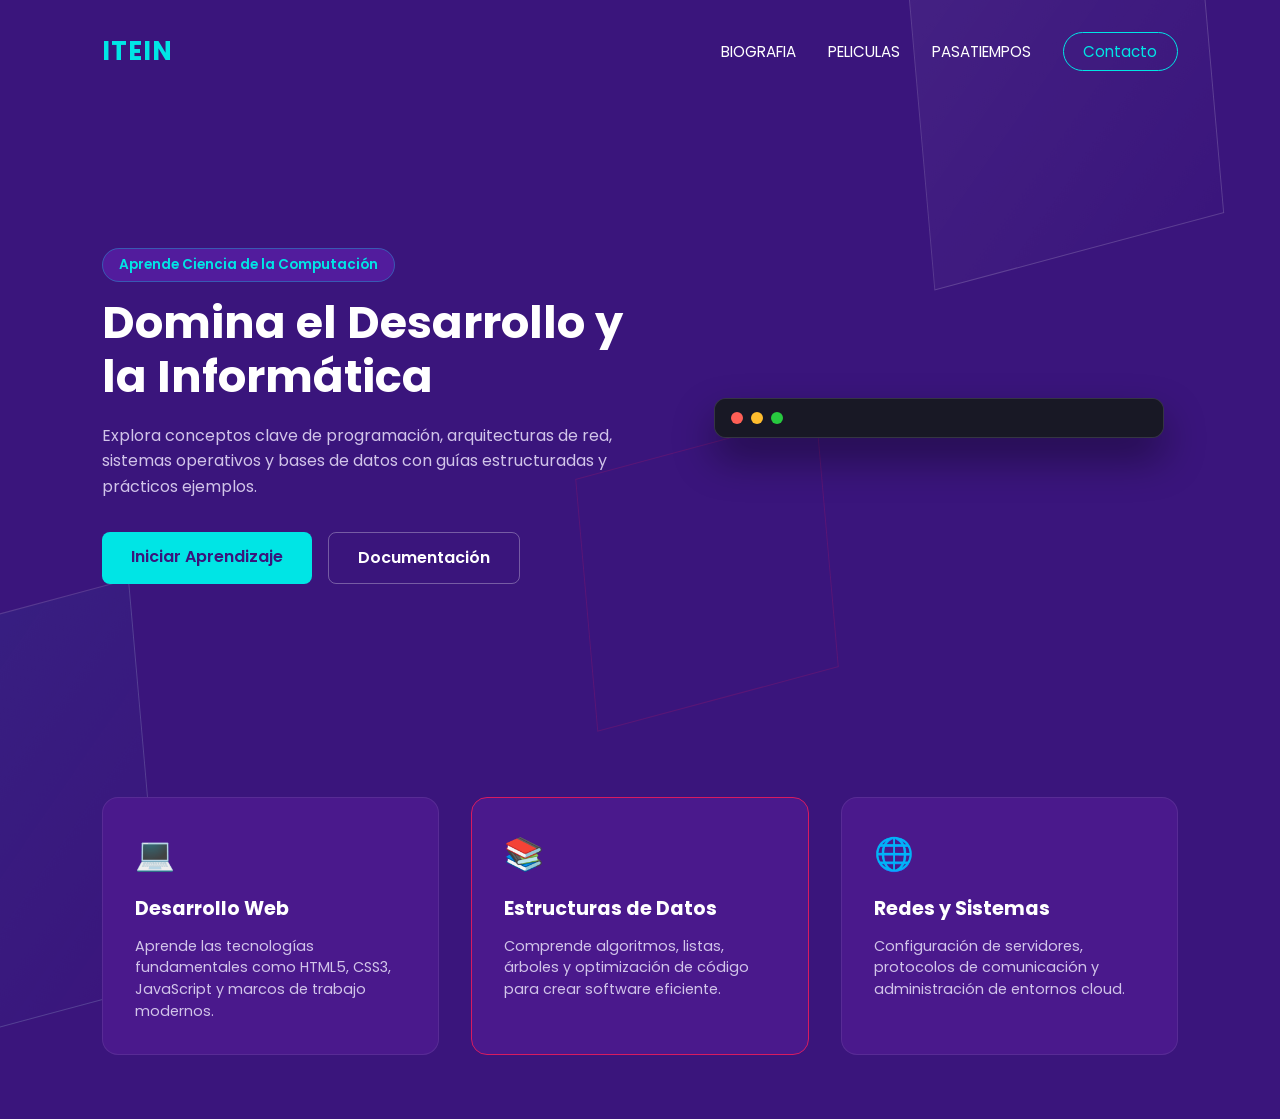
<file: index.html>
<!DOCTYPE html>
<html lang="es">
<head>
    <meta charset="UTF-8">
    <meta name="viewport" content="width=device-width, initial-scale=1.0">
    <title>Informática & Aprendizaje Digital</title>
    <link rel="stylesheet" href="styles.css">
    <link href="https://fonts.googleapis.com/css2?family=Poppins:wght@300;400;600;700&display=swap" rel="stylesheet">
</head>
<body>

    <!-- Fondo de figuras geométricas decorativas -->
    <div class="bg-shape shape-1"></div>
    <div class="bg-shape shape-2"></div>
    <div class="bg-shape shape-3"></div>

    <!-- Navegación -->
    <nav class="navbar">
        <div class="logo">ITEIN</div>
        <ul class="nav-links">
            <li><a href="#inicio">BIOGRAFIA</a></li>
            <li><a href="#cursos">PELICULAS</a></li>
            <li><a href="#recursos">PASATIEMPOS</a></li>
            <li><a href="#contacto" class="btn-nav">Contacto</a></li>
        </ul>
    </nav>

    <!-- Sección Principal (Hero) -->
    <header class="hero" id="inicio">
        <div class="hero-content">
            <span class="badge">Aprende Ciencia de la Computación</span>
            <h1>Domina el Desarrollo y la Informática</h1>
            <p>
                Explora conceptos clave de programación, arquitecturas de red, sistemas operativos 
                y bases de datos con guías estructuradas y prácticos ejemplos.
            </p>
            <div class="hero-buttons">
                <a href="#cursos" class="btn btn-primary">Iniciar Aprendizaje</a>
                <a href="#recursos" class="btn btn-secondary">Documentación</a>
            </div>
        </div>

        <div class="hero-illustration">
            <div class="desk-card">
                <div class="card-header">
                    <span class="dot red"></span>
                    <span class="dot yellow"></span>
                    <span class="dot green"></span>
                </div>
                
            </div>
        </div>
    </header>

    <!-- Tarjetas de Información -->
    <section class="cards-section" id="cursos">
        <div class="card">
            <div class="icon-box">💻</div>
            <h3>Desarrollo Web</h3>
            <p>Aprende las tecnologías fundamentales como HTML5, CSS3, JavaScript y marcos de trabajo modernos.</p>
        </div>

        <div class="card highlight">
            <div class="icon-box">📚</div>
            <h3>Estructuras de Datos</h3>
            <p>Comprende algoritmos, listas, árboles y optimización de código para crear software eficiente.</p>
        </div>

        <div class="card">
            <div class="icon-box">🌐</div>
            <h3>Redes y Sistemas</h3>
            <p>Configuración de servidores, protocolos de comunicación y administración de entornos cloud.</p>
        </div>
    </section>

</body>
</html>
</file>
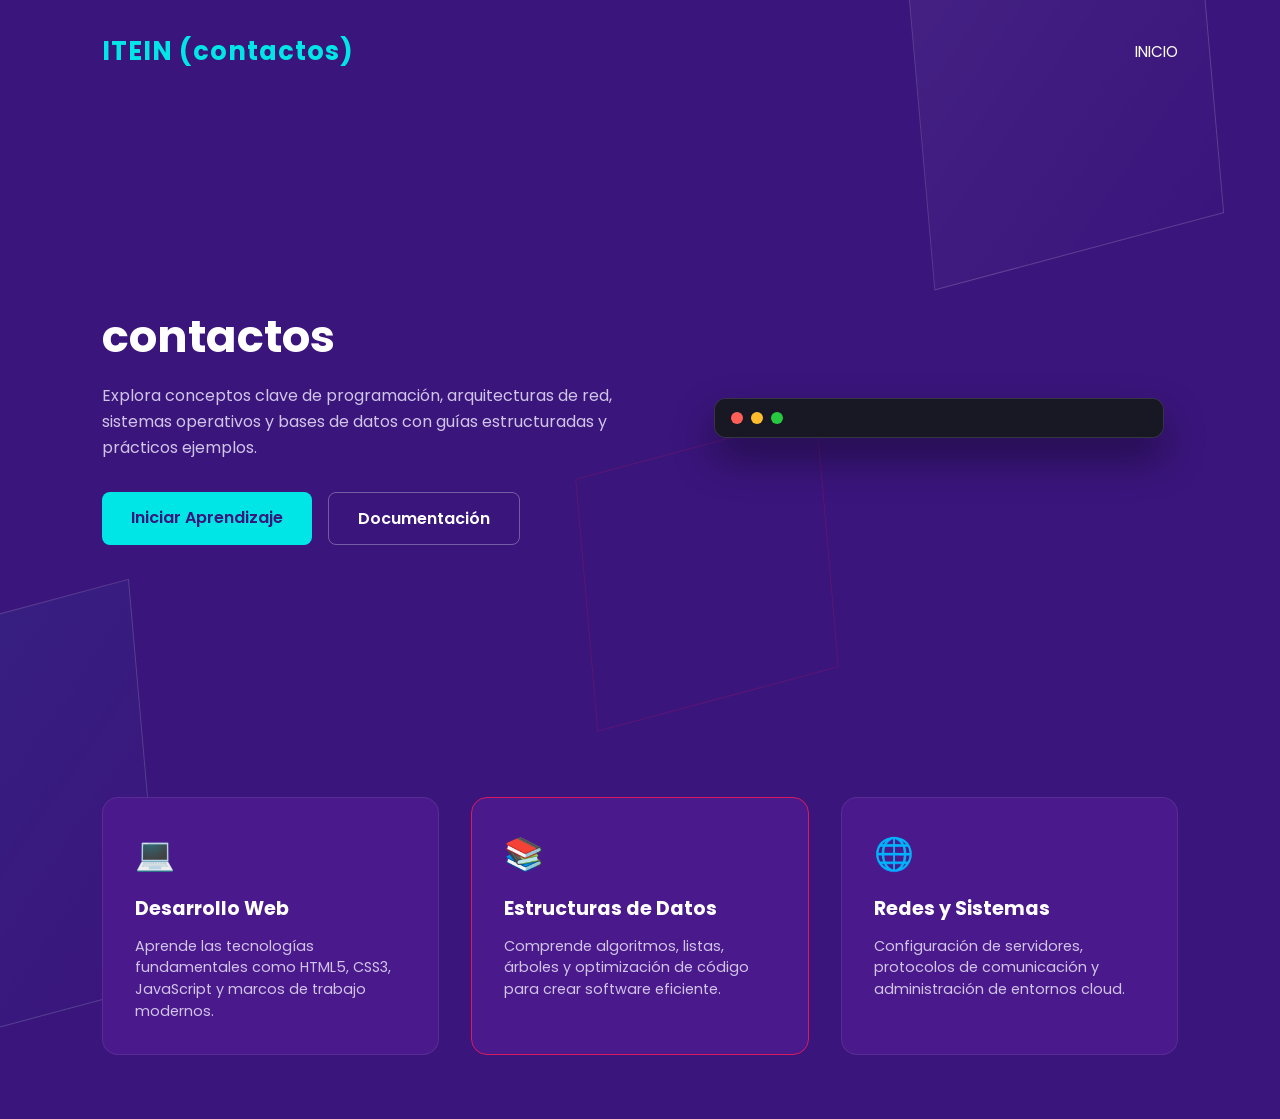
<file: contactos.html>
<!DOCTYPE html>
<html lang="es">
<head>
    <meta charset="UTF-8">
    <meta name="viewport" content="width=device-width, initial-scale=1.0">
    <title>Contactos</title>
    <link rel="stylesheet" href="styles.css">
    <link href="https://fonts.googleapis.com/css2?family=Poppins:wght@300;400;600;700&display=swap" rel="stylesheet">
</head>
<body>

    <!-- Fondo de figuras geométricas decorativas -->
    <div class="bg-shape shape-1"></div>
    <div class="bg-shape shape-2"></div>
    <div class="bg-shape shape-3"></div>

    <!-- Navegación -->
    <nav class="navbar">
        <div class="logo">ITEIN (contactos)</div>
        <ul class="nav-links">
            <li><a href="index.html">INICIO</a></li>
            
            
        </ul>
    </nav>

    <!-- Sección Principal (Hero) -->
    <header class="hero" id="inicio">
        <div class="hero-content">
          
            <h1>contactos</h1>
            <p>
                Explora conceptos clave de programación, arquitecturas de red, sistemas operativos 
                y bases de datos con guías estructuradas y prácticos ejemplos.
            </p>
            <div class="hero-buttons">
                <a href="#cursos" class="btn btn-primary">Iniciar Aprendizaje</a>
                <a href="#recursos" class="btn btn-secondary">Documentación</a>
            </div>
        </div>

        <div class="hero-illustration">
            <div class="desk-card">
                <div class="card-header">
                    <span class="dot red"></span>
                    <span class="dot yellow"></span>
                    <span class="dot green"></span>
                </div>
                
            </div>
        </div>
    </header>

    <!-- Tarjetas de Información -->
    <section class="cards-section" id="cursos">
        <div class="card">
            <div class="icon-box">💻</div>
            <h3>Desarrollo Web</h3>
            <p>Aprende las tecnologías fundamentales como HTML5, CSS3, JavaScript y marcos de trabajo modernos.</p>
        </div>

        <div class="card highlight">
            <div class="icon-box">📚</div>
            <h3>Estructuras de Datos</h3>
            <p>Comprende algoritmos, listas, árboles y optimización de código para crear software eficiente.</p>
        </div>

        <div class="card">
            <div class="icon-box">🌐</div>
            <h3>Redes y Sistemas</h3>
            <p>Configuración de servidores, protocolos de comunicación y administración de entornos cloud.</p>
        </div>
    </section>

</body>
</html>
</file>
<file: styles.css>
/* RESET Y VARIABLES DE COLOR (Basadas en la imagen) */
* {
    margin: 0;
    padding: 0;
    box-sizing: border-box;
}

:root {
    --bg-dark: #3a157c;         /* Púrpura oscuro de fondo */
    --bg-light: #521c9d;        /* Púrpura medio */
    --accent-cyan: #00e5e5;     /* Cian brillante (libro/detalles) */
    --accent-pink: #d81b60;     /* Rosa/Lila (lentes/detalles) */
    --card-bg: #4a198c;         /* Púrpura de las tarjetas */
    --text-color: #ffffff;
    --text-muted: #d1c4e9;
    --font-main: 'Poppins', sans-serif;
}

body {
    font-family: var(--font-main);
    background-color: var(--bg-dark);
    color: var(--text-color);
    overflow-x: hidden;
    position: relative;
    min-height: 100vh;
}

/* FIGURAS GEOMÉTRICAS DE FONDO */
.bg-shape {
    position: absolute;
    border: 1px solid rgba(255, 255, 255, 0.15);
    transform: rotate(-15deg) skewX(-10deg);
    pointer-events: none;
    z-index: -1;
}

.shape-1 {
    width: 300px;
    height: 300px;
    top: -50px;
    right: 5%;
    background: linear-gradient(135deg, rgba(255,255,255,0.05), transparent);
}

.shape-2 {
    width: 200px;
    height: 400px;
    bottom: 10%;
    left: -50px;
    background: linear-gradient(135deg, rgba(0, 229, 229, 0.05), transparent);
}

.shape-3 {
    width: 250px;
    height: 250px;
    top: 40%;
    right: 35%;
    border-color: rgba(216, 27, 96, 0.2);
}

/* NAVEGACIÓN */
.navbar {
    display: flex;
    justify-content: space-between;
    align-items: center;
    padding: 2rem 8%;
}

.logo {
    font-size: 1.6rem;
    font-weight: 700;
    color: var(--accent-cyan);
    letter-spacing: 1px;
}

.nav-links {
    display: flex;
    list-style: none;
    gap: 2rem;
    align-items: center;
}

.nav-links a {
    color: var(--text-color);
    text-decoration: none;
    font-size: 0.95rem;
    transition: color 0.3s;
}

.nav-links a:hover {
    color: var(--accent-cyan);
}

.btn-nav {
    background: transparent;
    border: 1.5px solid var(--accent-cyan);
    padding: 0.5rem 1.2rem;
    border-radius: 20px;
    color: var(--accent-cyan) !important;
}

.btn-nav:hover {
    background: var(--accent-cyan);
    color: var(--bg-dark) !important;
}

/* HERO SECTION */
.hero {
    display: flex;
    align-items: center;
    justify-content: space-between;
    padding: 4rem 8%;
    gap: 3rem;
    min-height: 70vh;
}

.hero-content {
    max-width: 550px;
}

.badge {
    background-color: var(--bg-light);
    color: var(--accent-cyan);
    padding: 0.4rem 1rem;
    border-radius: 20px;
    font-size: 0.85rem;
    font-weight: 600;
    border: 1px solid rgba(0, 229, 229, 0.3);
}

.hero-content h1 {
    font-size: 2.8rem;
    margin: 1.2rem 0;
    line-height: 1.2;
}

.hero-content p {
    color: var(--text-muted);
    font-size: 1rem;
    line-height: 1.6;
    margin-bottom: 2rem;
}

.hero-buttons {
    display: flex;
    gap: 1rem;
}

.btn {
    padding: 0.8rem 1.8rem;
    border-radius: 8px;
    text-decoration: none;
    font-weight: 600;
    transition: all 0.3s ease;
}

.btn-primary {
    background-color: var(--accent-cyan);
    color: var(--bg-dark);
}

.btn-primary:hover {
    box-shadow: 0 0 15px rgba(0, 229, 229, 0.5);
    transform: translateY(-2px);
}

.btn-secondary {
    background-color: transparent;
    color: var(--text-color);
    border: 1px solid rgba(255, 255, 255, 0.3);
}

.btn-secondary:hover {
    background-color: rgba(255, 255, 255, 0.1);
}

/* TARJETA ILUSTRATIVA (Simulación de Laptop/Entorno) */
.hero-illustration {
    flex: 1;
    display: flex;
    justify-content: center;
}

.desk-card {
    background: #1e1e2e;
    border-radius: 12px;
    width: 100%;
    max-width: 450px;
    box-shadow: 0 20px 40px rgba(0,0,0,0.4);
    border: 1px solid rgba(255,255,255,0.1);
    overflow: hidden;
}

.card-header {
    background: #181825;
    padding: 0.8rem 1rem;
    display: flex;
    gap: 8px;
}

.dot {
    width: 12px;
    height: 12px;
    border-radius: 50%;
}

.red { background-color: #ff5f56; }
.yellow { background-color: #ffbd2e; }
.green { background-color: #27c93f; }

.card-body {
    padding: 1.5rem;
    font-family: 'Courier New', Courier, monospace;
    font-size: 0.9rem;
    color: #cdd6f4;
}

.keyword { color: var(--accent-pink); }
.func { color: var(--accent-cyan); }
.string { color: #a6e3a1; }

/* SECCIÓN DE TARJETAS */
.cards-section {
    display: grid;
    grid-template-columns: repeat(auto-fit, minmax(250px, 1fr));
    gap: 2rem;
    padding: 4rem 8%;
}

.card {
    background-color: var(--card-bg);
    padding: 2rem;
    border-radius: 16px;
    border: 1px solid rgba(255, 255, 255, 0.08);
    transition: transform 0.3s ease, border-color 0.3s ease;
}

.card:hover {
    transform: translateY(-5px);
    border-color: var(--accent-cyan);
}

.card.highlight {
    border-color: var(--accent-pink);
}

.icon-box {
    font-size: 2rem;
    margin-bottom: 1rem;
}

.card h3 {
    margin-bottom: 0.8rem;
    font-size: 1.2rem;
}

.card p {
    color: var(--text-muted);
    font-size: 0.9rem;
    line-height: 1.5;
}

/* RESPONSIVE DESIGN */
@media (max-width: 768px) {
    .hero {
        flex-direction: column;
        text-align: center;
    }

    .hero-buttons {
        justify-content: center;
    }

    .nav-links {
        display: none;
    }
}
</file>
